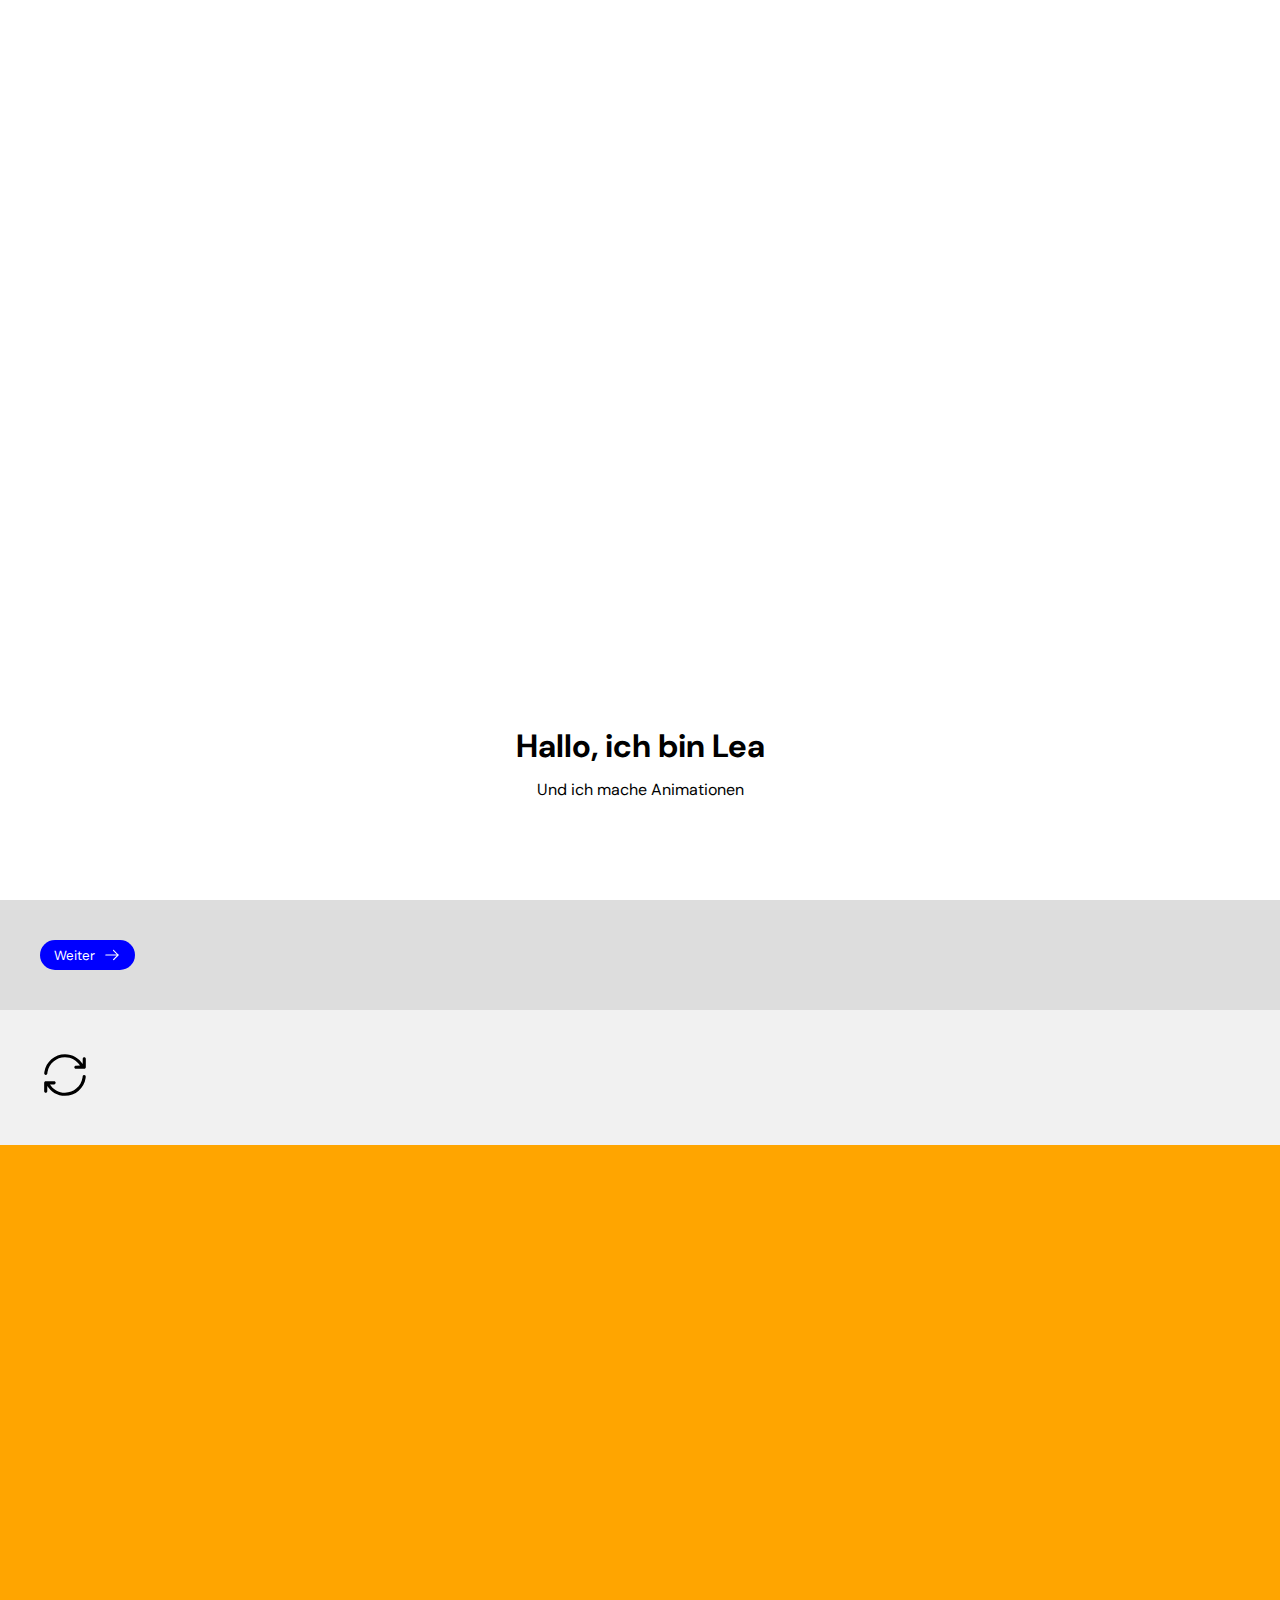
<file: index.html>
<!doctype html>
<html lang="de">
<head>
    <meta charset="UTF-8">
    <meta name="viewport" content="width=device-width, initial-scale=1.0">
    <meta http-equiv="X-UA-Compatible" content="ie=edge">
    <link rel="stylesheet" href="style/main.css">
    <title>IM5 - CSS Animationen</title>
</head>
<body>
<main>
    <section id="in-animation">
        <h1>Hallo, ich bin Lea</h1>
        <p>Und ich mache Animationen</p>
    </section>
    <div id="transition">
        <button>
            <span>Weiter</span>
            <svg clip-rule="evenodd" fill-rule="evenodd" stroke-linejoin="round" stroke-miterlimit="2" viewBox="0 0 24 24" xmlns="http://www.w3.org/2000/svg"><path d="m14.523 18.787s4.501-4.505 6.255-6.26c.146-.146.219-.338.219-.53s-.073-.383-.219-.53c-1.753-1.754-6.255-6.258-6.255-6.258-.144-.145-.334-.217-.524-.217-.193 0-.385.074-.532.221-.293.292-.295.766-.004 1.056l4.978 4.978h-14.692c-.414 0-.75.336-.75.75s.336.75.75.75h14.692l-4.979 4.979c-.289.289-.286.762.006 1.054.148.148.341.222.533.222.19 0 .378-.072.522-.215z" fill-rule="nonzero"/></svg>
        </button>
    </div>
    <div id="animation">
        <svg clip-rule="evenodd" fill-rule="evenodd" stroke-linejoin="round" stroke-miterlimit="2" viewBox="0 0 24 24" xmlns="http://www.w3.org/2000/svg"><path d="m21.897 13.404.008-.057v.002c.024-.178.044-.357.058-.537.024-.302-.189-.811-.749-.811-.391 0-.715.3-.747.69-.018.221-.044.44-.078.656-.645 4.051-4.158 7.153-8.391 7.153-3.037 0-5.704-1.597-7.206-3.995l1.991-.005c.414 0 .75-.336.75-.75s-.336-.75-.75-.75h-4.033c-.414 0-.75.336-.75.75v4.049c0 .414.336.75.75.75s.75-.335.75-.75l.003-2.525c1.765 2.836 4.911 4.726 8.495 4.726 5.042 0 9.217-3.741 9.899-8.596zm-19.774-2.974-.009.056v-.002c-.035.233-.063.469-.082.708-.024.302.189.811.749.811.391 0 .715-.3.747-.69.022-.28.058-.556.107-.827.716-3.968 4.189-6.982 8.362-6.982 3.037 0 5.704 1.597 7.206 3.995l-1.991.005c-.414 0-.75.336-.75.75s.336.75.75.75h4.033c.414 0 .75-.336.75-.75v-4.049c0-.414-.336-.75-.75-.75s-.75.335-.75.75l-.003 2.525c-1.765-2.836-4.911-4.726-8.495-4.726-4.984 0-9.12 3.654-9.874 8.426z" fill-rule="nonzero"/></svg>
    </div>
    <section class="reveals">
        <div class="box hidden">box 1</div>
        <div class="box hidden">box 2</div>
        <div class="box hidden">box 3</div>
    </section>
    <section class="reveals">
        <div class="box hidden">box 1</div>
        <div class="box hidden">box 2</div>
        <div class="box hidden">box 3</div>
    </section>
    <section class="reveals">
        <div class="box hidden">box 1</div>
        <div class="box hidden">box 2</div>
        <div class="box hidden">box 3</div>
    </section>
</main>
<script src="script.js" type="module"></script>
</body>
</html>
</file>
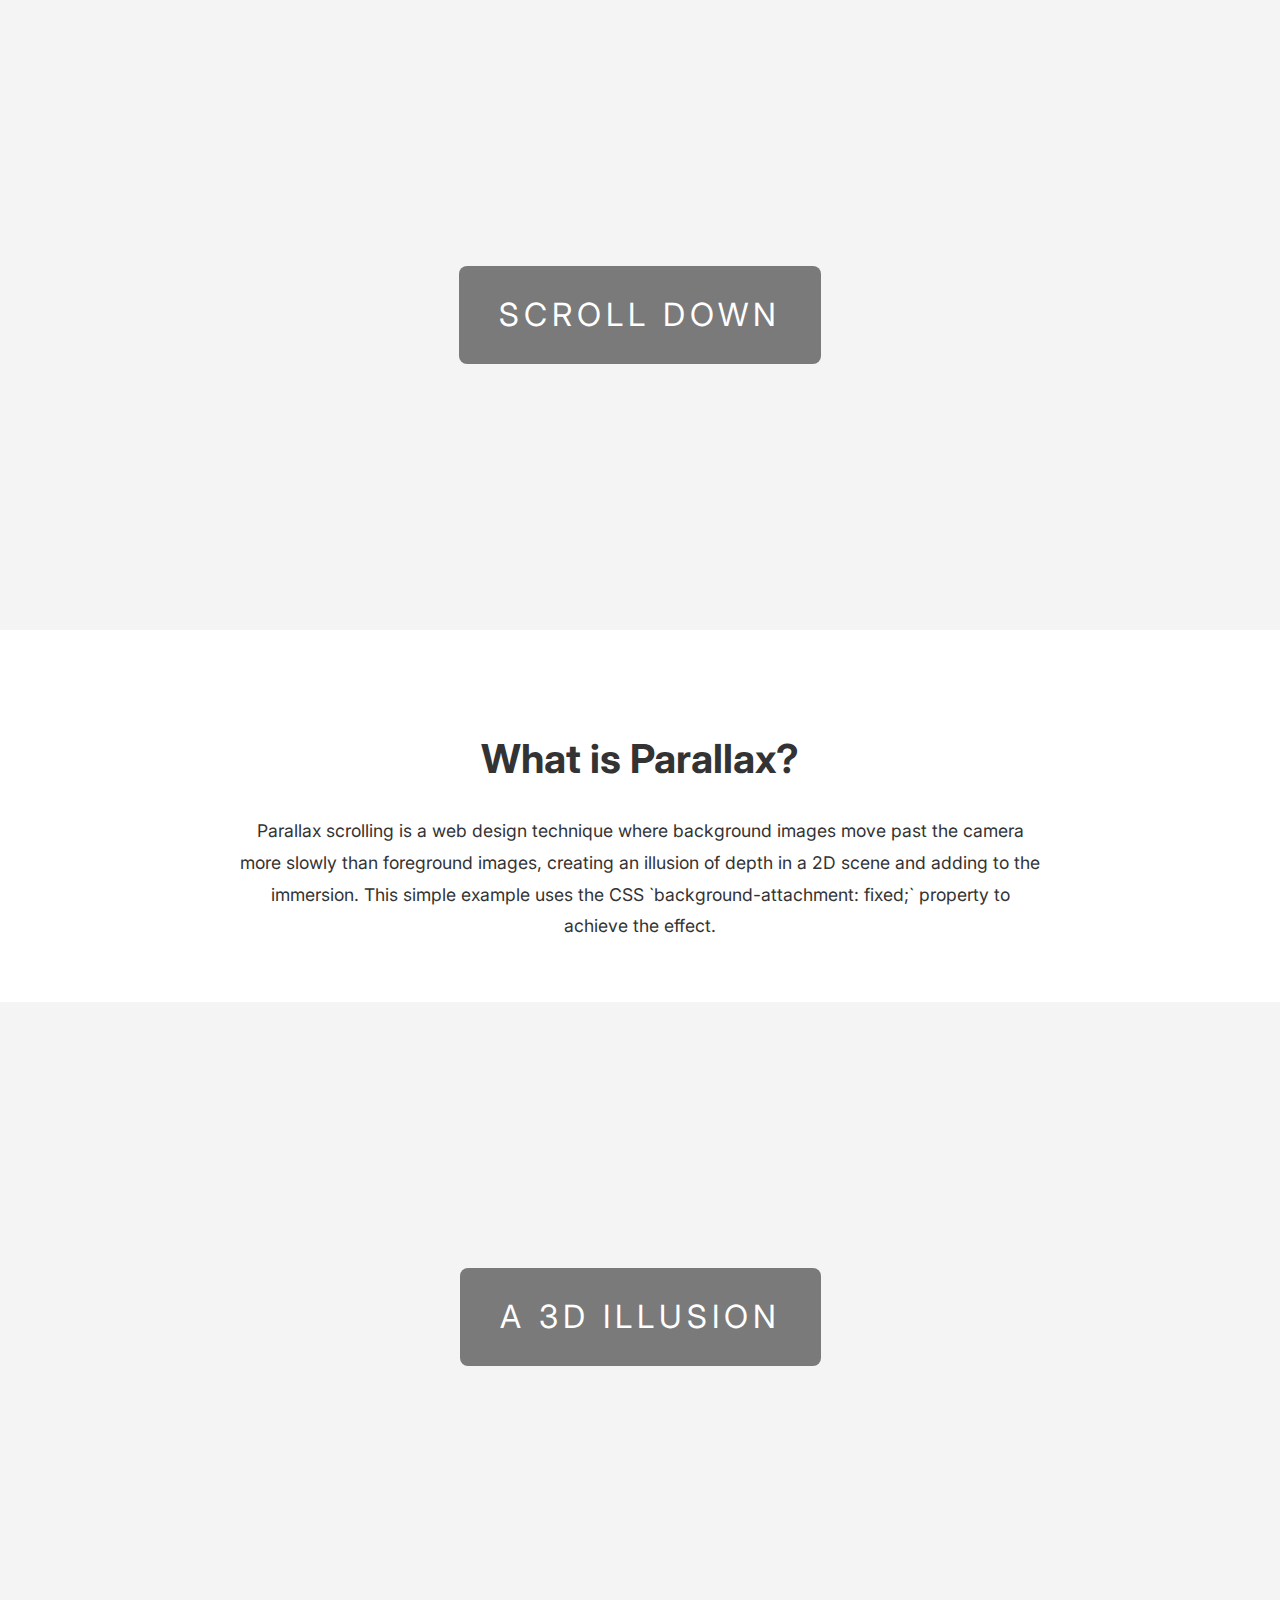
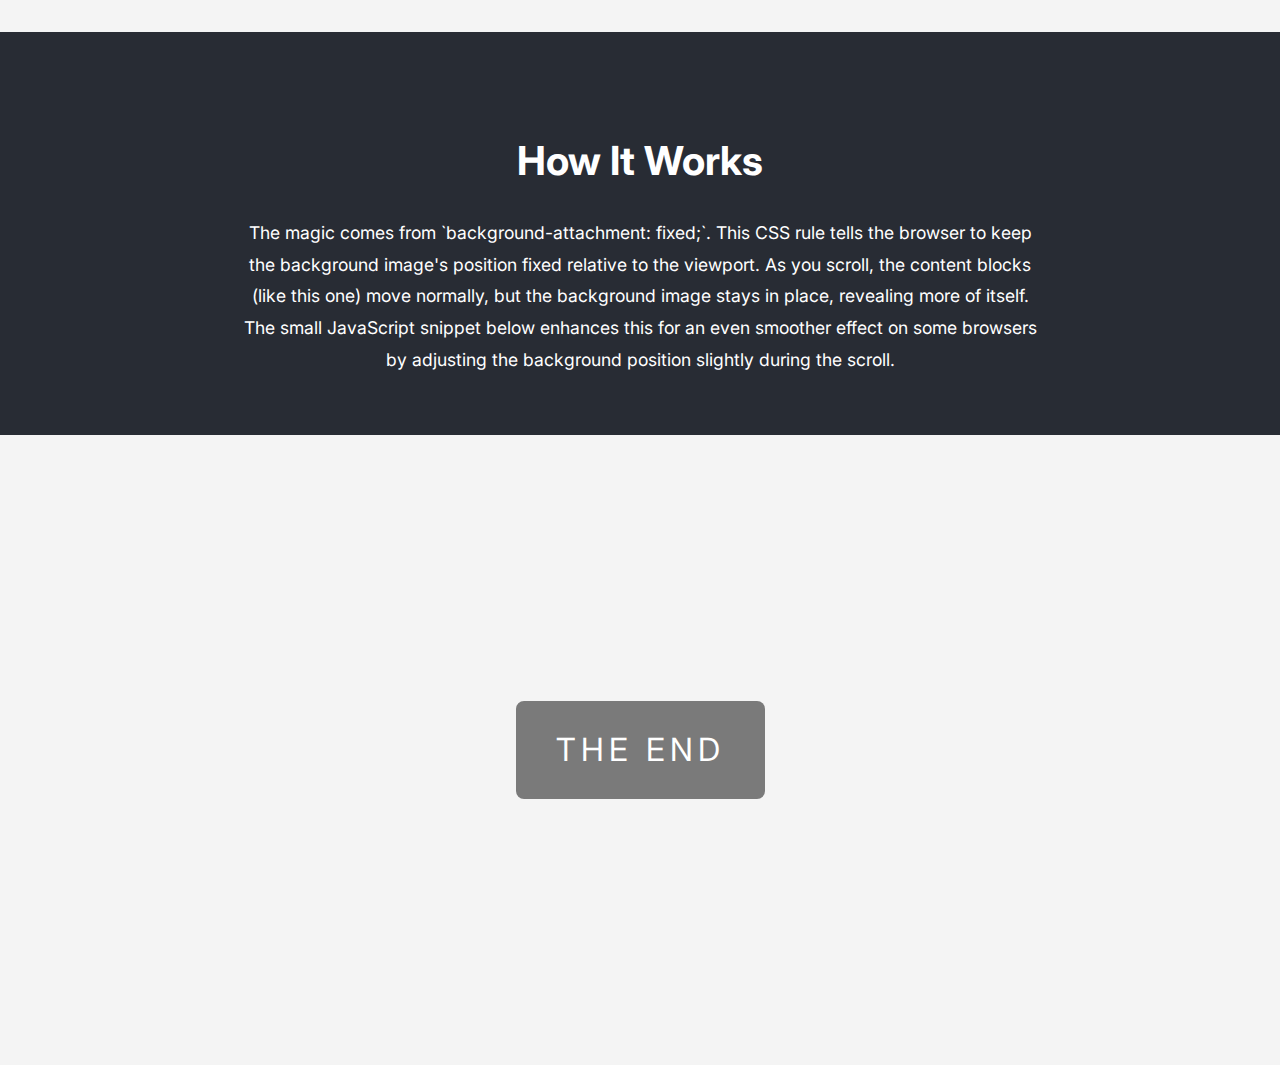
<file: scrollytelling/index.html>
<!DOCTYPE html>
<html lang="en">
<head>
    <meta charset="UTF-8">
    <meta name="viewport" content="width=device-width, initial-scale=1.0">
    <title>Simple Parallax Effect</title>
    <link rel="stylesheet" href="style.css">
</head>
<body>
<!-- First Parallax Section -->
<div class="parallax-container bg-image-1">
    <span class="parallax-text">Scroll Down</span>
</div>
<!-- First Content Section -->
<div class="content-section">
    <h2>What is Parallax?</h2>
    <p>
        Parallax scrolling is a web design technique where background images move past the camera more slowly than foreground images, creating an illusion of depth in a 2D scene and adding to the immersion. This simple example uses the CSS `background-attachment: fixed;` property to achieve the effect.
    </p>
</div>
<!-- Second Parallax Section -->
<div class="parallax-container bg-image-2">
    <span class="parallax-text">A 3D Illusion</span>
</div>
<!-- Second Content Section (Dark Theme) -->
<div class="content-section dark">
    <h2>How It Works</h2>
    <p>
        The magic comes from `background-attachment: fixed;`. This CSS rule tells the browser to keep the background image's position fixed relative to the viewport. As you scroll, the content blocks (like this one) move normally, but the background image stays in place, revealing more of itself. The small JavaScript snippet below enhances this for an even smoother effect on some browsers by adjusting the background position slightly during the scroll.
    </p>
</div>
<!-- Third Parallax Section -->
<div class="parallax-container bg-image-3">
    <span class="parallax-text">The End</span>
</div>
<script src="script.js" type="module"></script>
</body>
</html>
</file>
<file: scrollytelling/style.css>
@import url("https://fonts.googleapis.com/css2?family=Inter:wght@400;700&display=swap");
body {
    font-family: 'Inter', sans-serif;
    margin: 0;
    color: #333;
    background-color: #f4f4f4;
    line-height: 1.8;
}

.parallax-container {
    height: 70vh;
    min-height: 400px;
    background-attachment: fixed;
    background-position: center;
    background-repeat: no-repeat;
    background-size: cover;
    position: relative;
    display: flex;
    justify-content: center;
    align-items: center;
}

.bg-image-1 {
    background-image: url('https://images.unsplash.com/photo-1498550744921-75f79806b8a7?q=80&w=2070&auto=format&fit=crop');
}
.bg-image-2 {
    background-image: url('https://images.unsplash.com/photo-1470770841072-f978cf4d019e?q=80&w=2070&auto=format&fit=crop');
}
.bg-image-3 {
    background-image: url('https://images.unsplash.com/photo-1447752875215-b2761acb3c5d?q=80&w=2070&auto=format&fit=crop');
}

.parallax-text {
    background-color: rgba(0, 0, 0, 0.5); /* Semi-transparent background for readability */
    color: white;
    padding: 20px 40px;
    font-size: 2rem;
    text-transform: uppercase;
    letter-spacing: 5px;
    border-radius: 8px;
    text-align: center;
}

.content-section {
    padding: 60px 40px;
    background-color: #ffffff;
    text-align: center;
}

.content-section.dark {
    background-color: #282c34;
    color: #ffffff;
}

.content-section h2 {
    font-size: 2.5rem;
    margin-bottom: 20px;
}

.content-section p {
    font-size: 1.1rem;
    max-width: 800px;
    margin: 0 auto;
}
</file>
<file: style/main.css>
@import "resets.css";
@import "fonts.css";

* {
    font-family: 'DM Sans', sans-serif;
}

:root {
    --ga-around: 40px;
}

#in-animation {
    width: 100%;
    height: 100vh;
    display: flex;
    flex-direction: column;
    justify-content: flex-end;
    align-items: center;
    gap: 12px;
    padding: 100px var(--ga-around);
    animation: color-in 2000ms ease-out both;
    h1 {
        animation: fade-slide-in 250ms ease-in-out 100ms both;
    }
    p {
        animation: fade-slide-in 250ms ease-in-out 140ms both;
    }
}
@keyframes fade-slide-in {
    from {
        opacity: 0;
        transform: translateY(80px);
    }
    to {
        opacity: 1;
        transform: translateY(0);
    }
}
@keyframes color-in {
    0% {
        background-color: yellow;
    }
    70% {
        background-color: orange;
    }
    100% {
        background-color: orangered;
    }
}

#transition {
    background: #dddddd;
    padding: var(--ga-around);
    button {
        display: flex;
        gap: 8px;
        align-items: center;
        background-color: blue;
        padding: 6px 14px;
        border-radius: 9999px;
        cursor: pointer;
        border: none;
        transition: background-color 200ms ease-in;
        span {
            color: white;
        }
        svg {
            fill: white;
            width: 18px;
            height: 18px;
            transition: transform 200ms ease-in;
        }
        &:hover {
            background-color: darkblue;
            svg {
                transform: translateX(4px);
            }
        }
    }
}

#animation {
    background: #f1f1f1;
    padding: var(--ga-around);
    svg {
        width: 50px;
        height: 50px;
        animation: rotate 1500ms ease-in-out infinite;
    }
}
@keyframes rotate {
    from {
        transform: rotate(0deg);
    }
    to {
        transform: rotate(360deg);
    }
}

.reveals {
    background: #dddddd;
    &:nth-of-type(odd) {
        background: yellow;
    }
    &:nth-of-type(even) {
        background: orange;
    }
    padding: var(--ga-around);
    display: grid;
    grid-template-columns: repeat(3, 1fr);
    gap: 16px;
    overflow: clip;
    height: 100vh;
    .box {
        padding: calc(var(--ga-around) / 2);
        background-color: blue;
        color: white;
        border-radius: 12px;
        width: 100%;
        height: 100%;
        transition: transform 400ms ease-out, opacity 400ms ease-out, background-color 200ms ease-in-out;
        overflow: clip;
        &.hidden {
            transform: translateY(80px);
            opacity: 0;
        }
        &:hover {
            background-color: darkblue;
        }
    }
}
</file>
